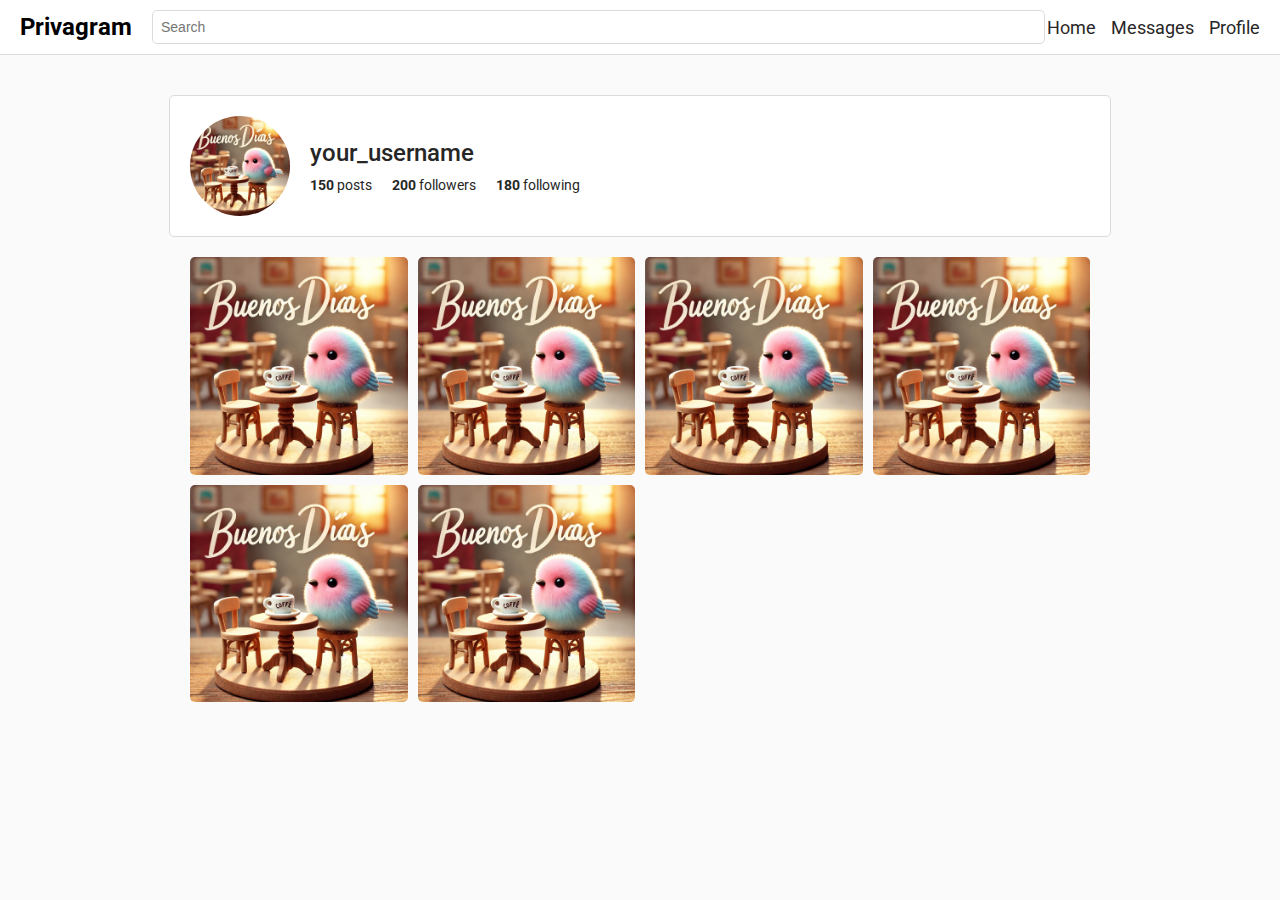
<file: profile.html>
<!DOCTYPE html>
<html lang="en">
<head>
    <meta charset="UTF-8">
    <meta name="viewport" content="width=device-width, initial-scale=1.0">
    <title>Privagram</title>
    <link href="https://fonts.googleapis.com/css2?family=Roboto:wght@400;500;700&display=swap" rel="stylesheet">
    <style>
        body {
            margin: 0;
            font-family: 'Roboto', sans-serif;
            background-color: #fafafa;
            color: #262626;
        }

        header {
            display: flex;
            justify-content: space-between;
            align-items: center;
            padding: 10px 20px;
            background-color: #fff;
            border-bottom: 1px solid #dbdbdb;
            position: sticky;
            top: 0;
            z-index: 1000;
        }

        header .logo {
            font-size: 24px;
            font-weight: 700;
            color: #000;
        }

        header .search-bar {
            flex: 1;
            margin: 0 20px;
        }

        header .search-bar input {
            width: 100%;
            padding: 8px;
            border: 1px solid #dbdbdb;
            border-radius: 5px;
            outline: none;
            font-size: 14px;
        }

        header .actions {
            display: flex;
            gap: 15px;
        }

        header .actions a {
            text-decoration: none;
            color: #262626;
            font-size: 18px;
        }

        main {
            display: flex;
            justify-content: center;
            margin: 20px auto;
            max-width: 900px;
        }

        .feed {
            width: 60%;
        }

        .post {
            background: #fff;
            border: 1px solid #dbdbdb;
            border-radius: 5px;
            margin-bottom: 20px;
        }

        .post-header {
            display: flex;
            align-items: center;
            padding: 10px;
            border-bottom: 1px solid #dbdbdb;
        }

        .post-header img {
            width: 40px;
            height: 40px;
            border-radius: 20%;
            margin-right: 10px;
        }

        .post-header .username {
            font-weight: 500;
        }

        .post-image img {
            width: 100%;
            display: block;
        }

        .post-actions {
            display: flex;
            justify-content: space-between;
            padding: 10px;
        }

        .post-actions .icons {
            display: flex;
            gap: 10px;
        }

        .post-actions .icons i {
            font-size: 20px;
            cursor: pointer;
        }

        .post-description {
            padding: 10px;
            font-size: 14px;
        }

        aside {
            width: 35%;
            margin-left: 20px;
        }

        aside .profile-card {
            display: flex;
            align-items: center;
            background: #fff;
            border: 1px solid #dbdbdb;
            border-radius: 5px;
            padding: 10px;
            margin-bottom: 20px;
        }

        aside .profile-card img {
            width: 50px;
            height: 50px;
            border-radius: 50%;
            margin-right: 10px;
        }

        aside .profile-card .info {
            font-size: 14px;
        }

        aside .profile-card .info .username {
            font-weight: 500;
        }

        .profile {
            max-width: 900px;
            margin: 20px auto;
            display: flex;
            flex-direction: column;
            align-items: center;
        }

        .profile-header {
            display: flex;
            align-items: center;
            width: 100%;
            padding: 20px;
            background: #fff;
            border: 1px solid #dbdbdb;
            border-radius: 5px;
            margin-bottom: 20px;
        }

        .profile-header img {
            width: 100px;
            height: 100px;
            border-radius: 50%;
            margin-right: 20px;
        }

        .profile-header .details {
            display: flex;
            flex-direction: column;
        }

        .profile-header .details .username {
            font-size: 24px;
            font-weight: 500;
        }

        .profile-header .details .stats {
            display: flex;
            gap: 20px;
            margin-top: 10px;
        }

        .profile-header .details .stats div {
            font-size: 14px;
        }

        .profile-posts {
            display: grid;
            grid-template-columns: repeat(auto-fill, minmax(200px, 1fr));
            gap: 10px;
            width: 100%;
        }

        .profile-posts img {
            width: 100%;
            height: auto;
            border-radius: 5px;
        }
    </style>
</head>
<body>
    <header>
        <div class="logo">Privagram</div>
        <div class="search-bar">
            <input type="text" placeholder="Search">
        </div>
        <div class="actions">
            <a href="#">Home</a>
            <a href="#">Messages</a>
            <a href="#">Profile</a>
        </div>
    </header>

    <main>
        <div class="profile">
            <div class="profile-header">
                <img src="q.webp" alt="Profile Picture">
                <div class="details">
                    <div class="username">your_username</div>
                    <div class="stats">
                        <div><strong>150</strong> posts</div>
                        <div><strong>200</strong> followers</div>
                        <div><strong>180</strong> following</div>
                    </div>
                </div>
            </div>

            <div class="profile-posts">
                <img src="q.webp" alt="Post 1">
                <img src="q.webp" alt="Post 1">
                <img src="q.webp" alt="Post 1">
                <img src="q.webp" alt="Post 1">
                <img src="q.webp" alt="Post 1">
                <img src="q.webp" alt="Post 1">

            </div>
        </div>
    </main>
</body>
</html>
</file>
